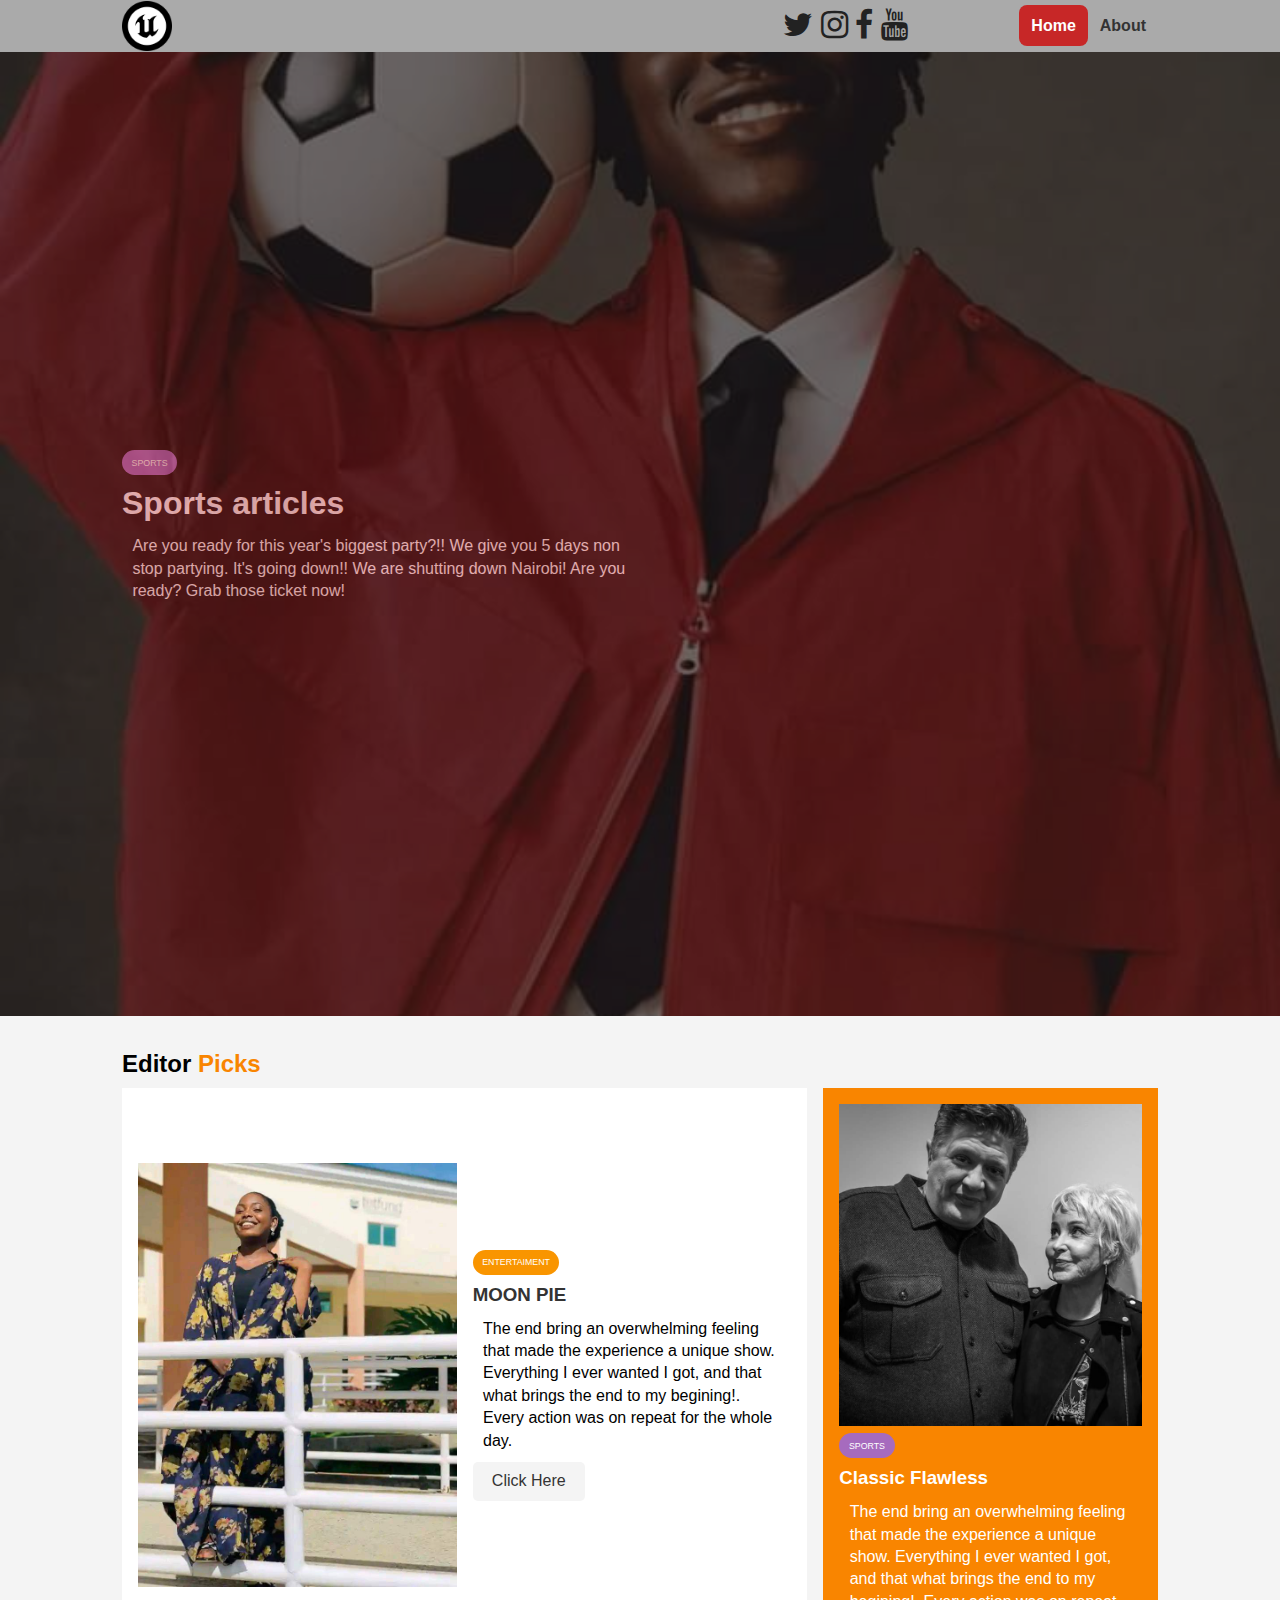
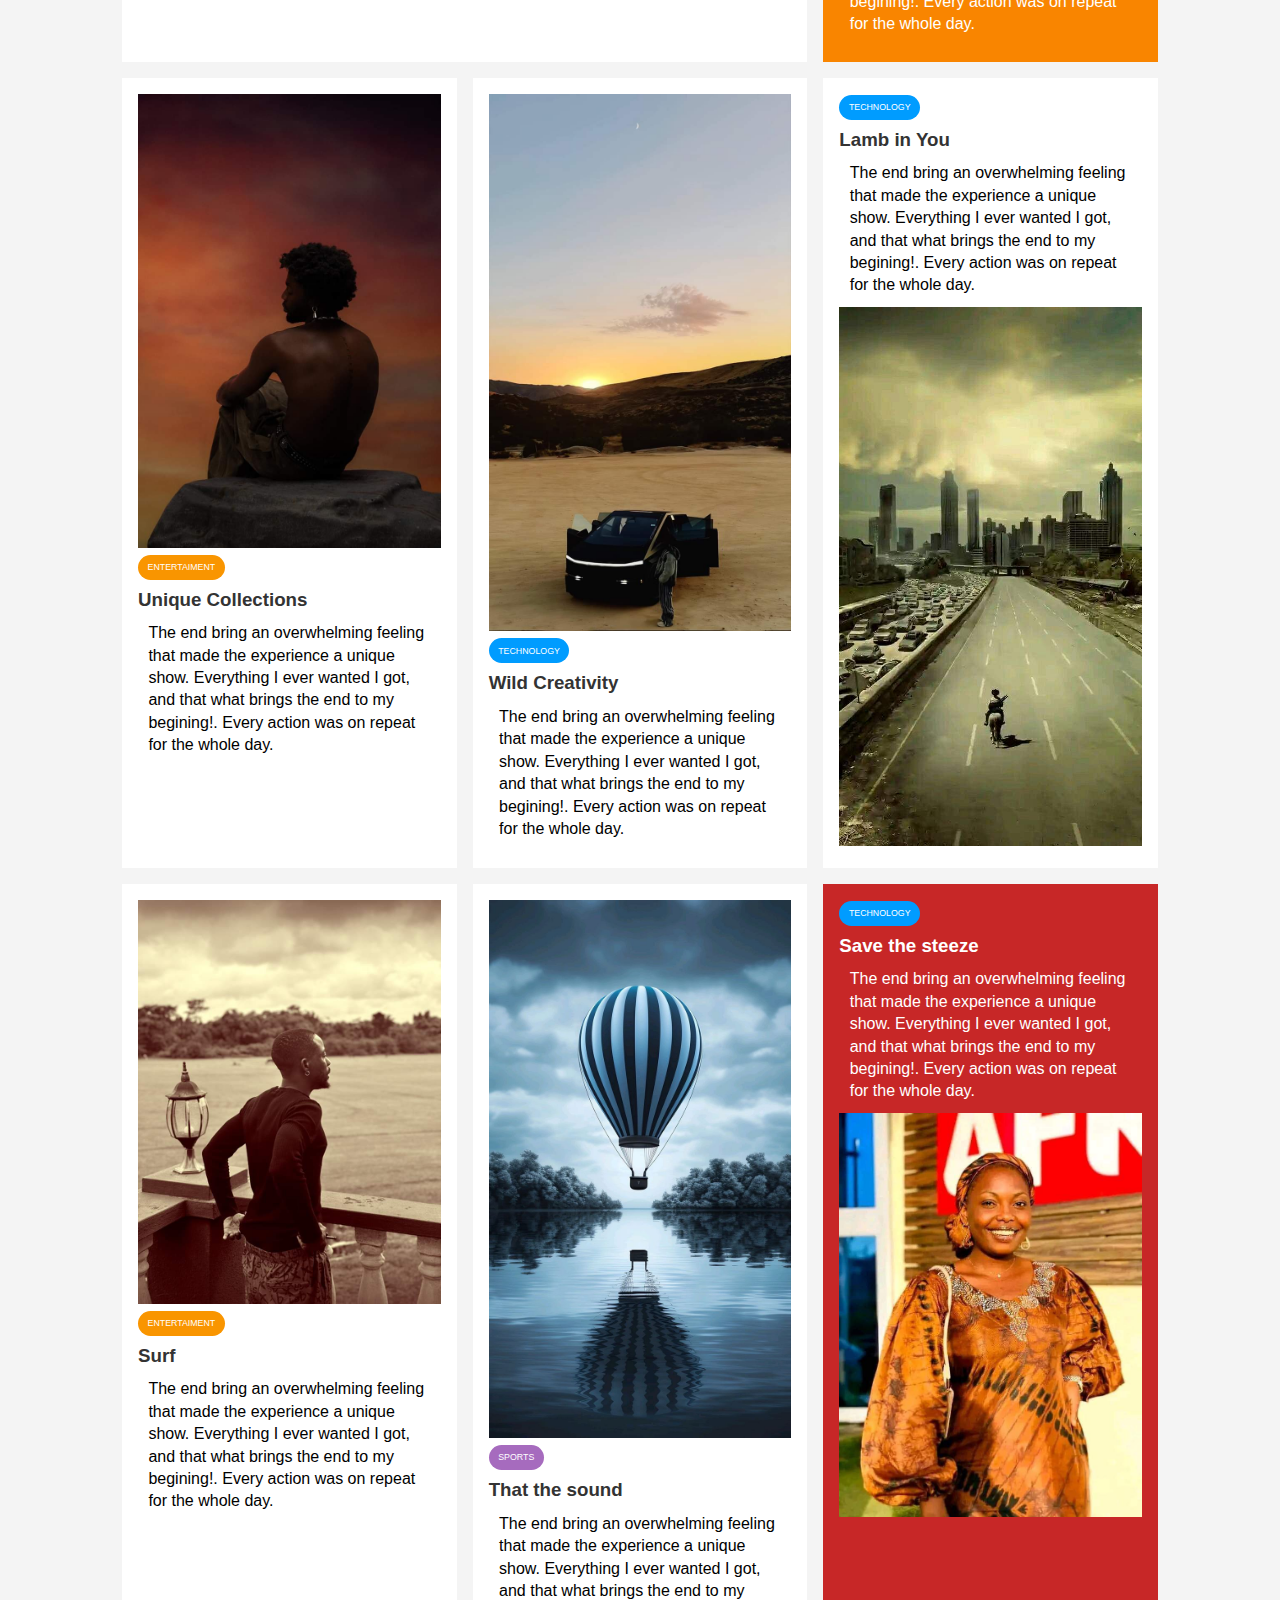
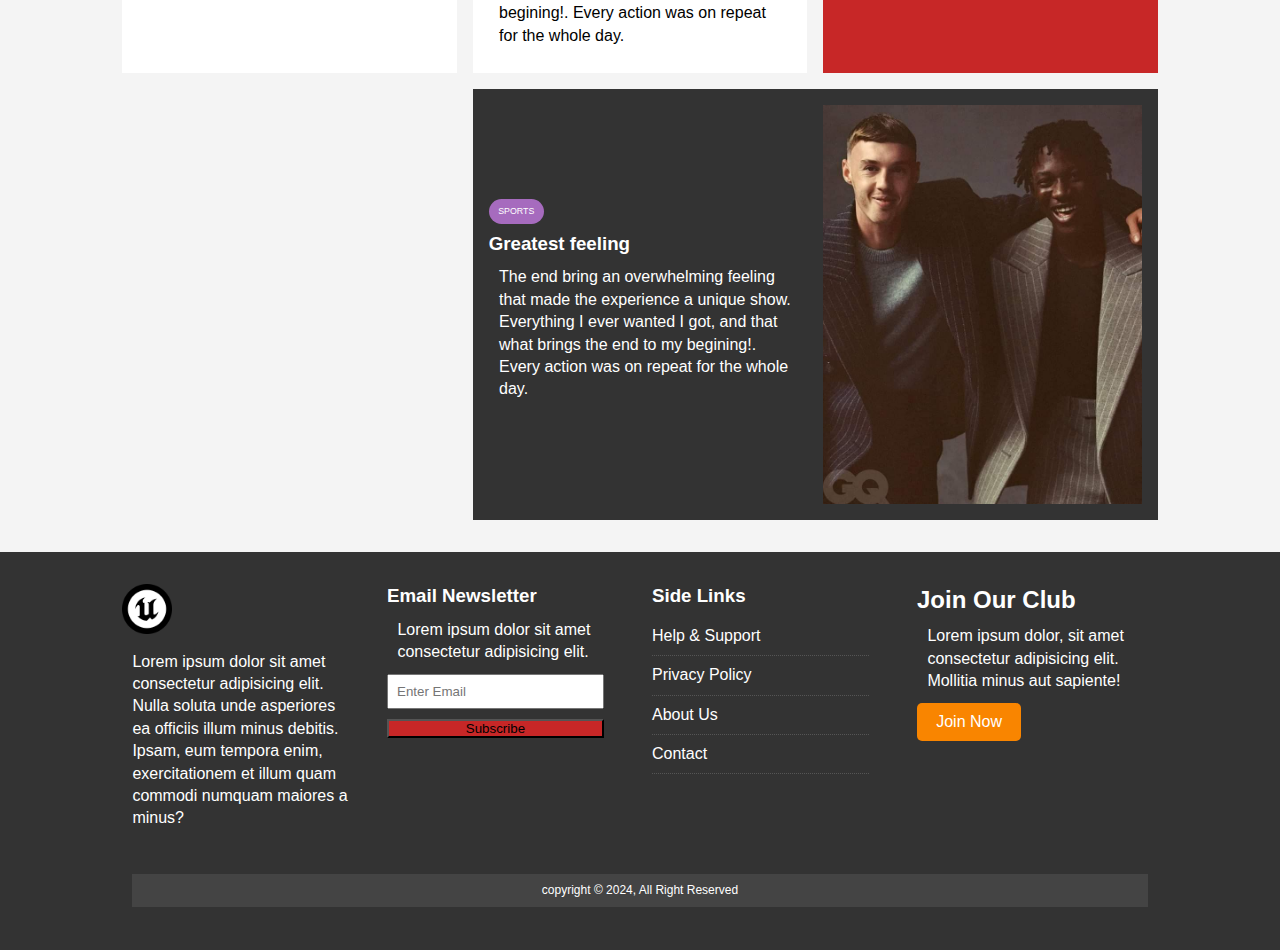
<file: index.html>
<!DOCTYPE html>
<html lang="en">
<head>
    <meta charset="UTF-8">
    <meta name="viewport" content="width=device-width, initial-scale=1.0">
    <link rel="stylesheet" href="css/style.css">
    <link rel="stylesheet" media="screen and (max-width: 768px)" href="css/mobile.css">
    <link rel="stylesheet" href="https://cdnjs.cloudflare.com/ajax/libs/font-awesome/4.7.0/css/font-awesome.min.css">
    <title>NewsGrid | Latest News</title>
</head>
<body>
    <nav class="main-nav">
        <div class="container">
            <img src="./Logo.png" alt="NewsGrid" class="logo">
            <div class="social">
                <a href="http://twitter.com" target="_blank"><i class="fa fa-twitter fa-2x"></i></a>
                <a href="http://instagram.com" target="_blank"><i class="fa fa-instagram fa-2x"></i></a>
                <a href="http://facebook.com" target="_blank"><i class="fa fa-facebook fa-2x"></i></a>
                <a href="http://youtube.com" target="_blank"><i class="fa fa-youtube fa-2x"></i></a>
            </div>
            <ul>
                <li><a class="current" href="index.html">Home</a></li>
                <li><a href="about.html">About</a></li>
            </ul>
        </div>
    </nav>

    <!-- showcase -->
     <header id="showcase">
        <div class="container">
            <div class="showcase-container">
                <div class="showcase-content">
                    <div class="category category-sports">Sports</div>
                    <h1>Sports articles</h1>
                    <p>Are you ready for this year's biggest party?!! We give you 5 days non stop partying. It's going down!! We are shutting down Nairobi! Are you ready? Grab those ticket now!</p>
                </div>
            </div>
        </div>
     </header>

     <!-- Home articles -->
      <section id="home-articles" class="py-2">
        <div class="container">
          <h2>Editor <span class="lead">Picks</span></h2>
        <div class="articles-container">
          <article class="card">
            <img src="image/sucre.jpg" alt="">
            <div>
                <div class="category category-ent">Entertaiment</div>
                <h3>
                   <a href="articles">MOON PIE</a>
                </h3>
                <p>The end bring an overwhelming feeling that made the experience a unique show. Everything I ever wanted I got, and that what brings the end to my begining!. Every action was on repeat for the whole day.</p>
                <a href="activity.html" class="btn bg-light">Click Here</a>
            </div>          
          </article>
          <article class="card bg-secondary">
            <img src="image/coper.jpg" alt="coper">
            <div>
                <div class="category category-sports">Sports</div>
                <h3>
                   <a href="article.html">Classic Flawless</a>
                </h3>
                <p>The end bring an overwhelming feeling that made the experience a unique show. Everything I ever wanted I got, and that what brings the end to my begining!. Every action was on repeat for the whole day.</p>
            </div>          
          </article>
          <article class="card">
            <img src="image/boi A.jpg" alt="boi">
            <div>
                <div class="category category-ent">Entertaiment</div>
                <h3>
                   <a href="article.html">Unique Collections</a>
                </h3>
                <p>The end bring an overwhelming feeling that made the experience a unique show. Everything I ever wanted I got, and that what brings the end to my begining!. Every action was on repeat for the whole day.</p>
            </div>          
          </article>
          <article class="card">
           <img src="image/field.jpg" alt="field">
            <div>
                <div class="category category-tech">Technology</div>
                <h3>
                   <a href="article.html">Wild Creativity</a>
                </h3>
                <p>The end bring an overwhelming feeling that made the experience a unique show. Everything I ever wanted I got, and that what brings the end to my begining!. Every action was on repeat for the whole day.</p>
            </div>          
          </article>
          <article class="card">
            <div>
                <div class="category category-tech">Technology</div>
                <h3>
                   <a href="article.html">Lamb in You</a>
                </h3>
                <p>The end bring an overwhelming feeling that made the experience a unique show. Everything I ever wanted I got, and that what brings the end to my begining!. Every action was on repeat for the whole day.</p>
            </div> 
            <img src="image/trip.jpg" alt="trip">      
          </article>
          <article class="card">
            <img src="image/erriga.jpg" alt="erriga">
            <div>
                <div class="category category-ent">Entertaiment</div>
                <h3>
                   <a href="article.html">Surf</a>
                </h3>
                <p>The end bring an overwhelming feeling that made the experience a unique show. Everything I ever wanted I got, and that what brings the end to my begining!. Every action was on repeat for the whole day.</p>
            </div>       
          </article>
          <article class="card">
            <img src="image/ball.jpg" alt="ball">  
            <div>
                <div class="category category-sports">Sports</div>
                <h3>
                   <a href="article.html">That the sound</a>
                </h3>
                <p>The end bring an overwhelming feeling that made the experience a unique show. Everything I ever wanted I got, and that what brings the end to my begining!. Every action was on repeat for the whole day.</p>
            </div>     
          </article>
          <article class="card bg-primary">
            <div>
                <div class="category category-tech">Technology</div>
                <h3>
                   <a href="article.html">Save the steeze</a>
                </h3>
                <p>The end bring an overwhelming feeling that made the experience a unique show. Everything I ever wanted I got, and that what brings the end to my begining!. Every action was on repeat for the whole day.</p>
            </div>  
            <img src="image/pie.jpg" alt="pie">   
          </article>
          <article class="card bg-dark">
            <div>
                <div class="category category-sports">Sports</div>
                <h3>
                   <a href="article.html">Greatest feeling</a>
                </h3>
                <p>The end bring an overwhelming feeling that made the experience a unique show. Everything I ever wanted I got, and that what brings the end to my begining!. Every action was on repeat for the whole day.</p>
            </div> 
            <img src="image/cole.jpg" alt="cole">    
          </article>
        </div>
        </div>
      </section>

      <!-- Footer -->
       <footer id="main-footer" class="py-2">
        <div class="container footer-container">
           <div>
            <img src="./Logo.png" alt="NewsGrid">
            <p>Lorem ipsum dolor sit amet consectetur adipisicing elit. Nulla soluta unde asperiores ea officiis illum minus debitis. Ipsam, eum tempora enim, exercitationem et illum quam commodi numquam maiores a minus?</p>
           </div>
           <div>
            <h3>Email Newsletter</h3>
            <p>Lorem ipsum dolor sit amet consectetur adipisicing elit.</p>
            <form>
              <input type="email" placeholder="Enter Email">
              <input type="submit" value="Subscribe" class="btn-primary">
            </form>
           </div>
           <div>
            <h3>Side Links</h3>
            <ul>
              <li><a href="#">Help & Support</a></li>
              <li><a href="#">Privacy Policy</a></li>
              <li><a href="#">About Us</a></li>
              <li><a href="#">Contact</a></li>
            </ul>
           </div>
           <div>
            <h2>Join Our Club</h2>
            <p>Lorem ipsum dolor, sit amet consectetur adipisicing elit. Mollitia minus aut sapiente!</p>
            <a href="#" class="btn btn-secondary">Join Now</a>
           </div>
           <p>
            copyright &copy; 2024, All Right Reserved
           </p>
        </div>
       </footer>
</body>
</html>
</file>
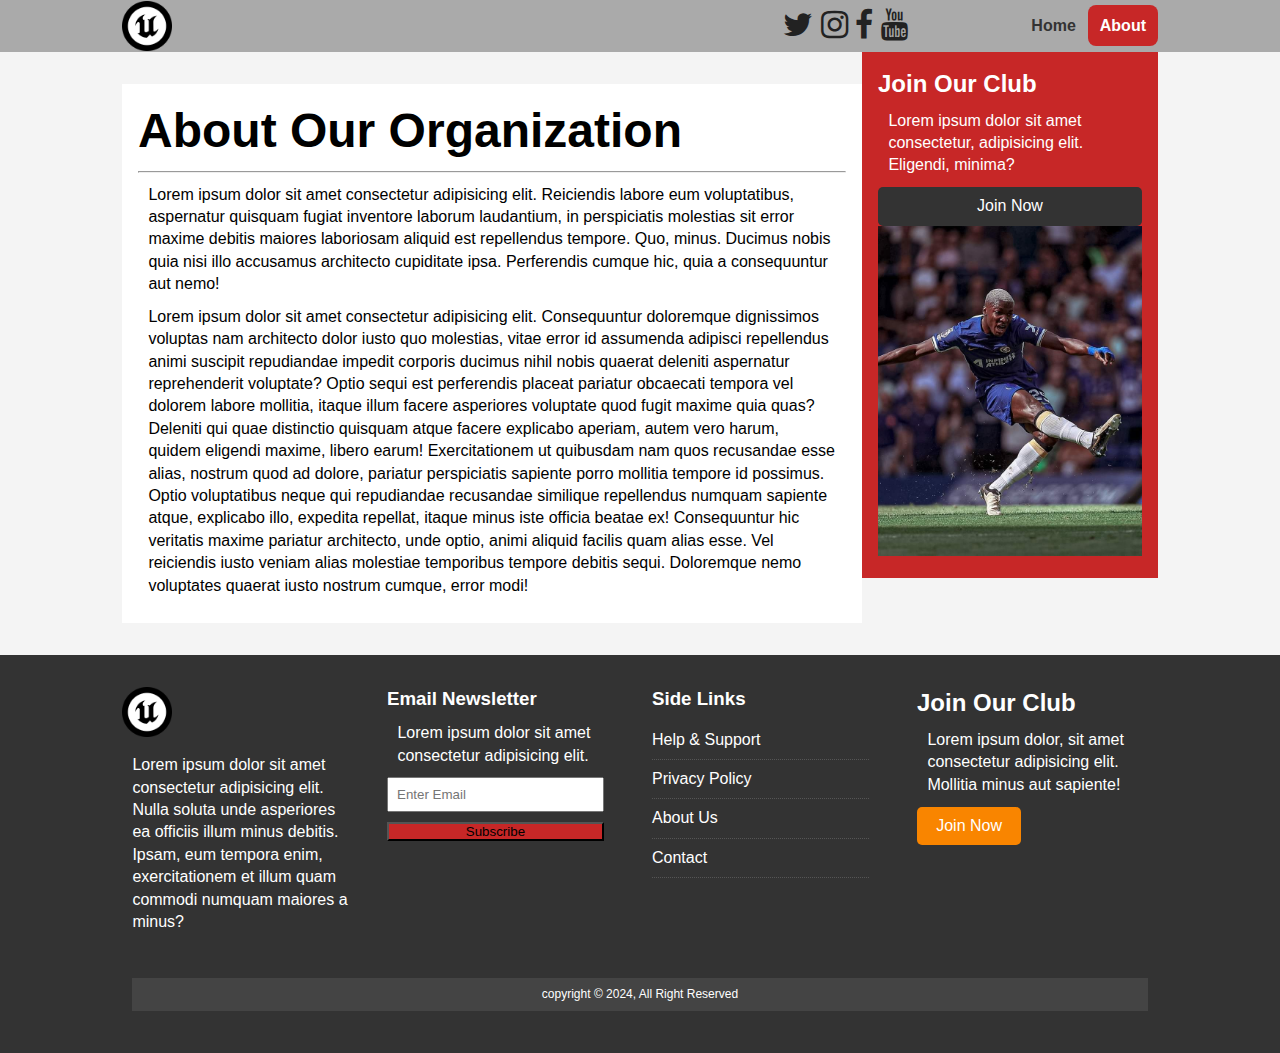
<file: about.html>
<!DOCTYPE html>
<html lang="en">
<head>
    <meta charset="UTF-8">
    <meta name="viewport" content="width=device-width, initial-scale=1.0">
    <link rel="stylesheet" href="css/style.css">
    <link rel="stylesheet" media="screen and (max-width: 768px)" href="css/mobile.css">
    <link rel="stylesheet" href="https://cdnjs.cloudflare.com/ajax/libs/font-awesome/4.7.0/css/font-awesome.min.css">
    <title>NewsGrid | About</title>
</head>
<body>
    <nav class="main-nav">
        <div class="container">
            <img src="./Logo.png" alt="NewsGrid" class="logo">
            <div class="social">
                <a href="http://twitter.com" target="_blank"><i class="fa fa-twitter fa-2x"></i></a>
                <a href="http://instagram.com" target="_blank"><i class="fa fa-instagram fa-2x"></i></a>
                <a href="http://facebook.com" target="_blank"><i class="fa fa-facebook fa-2x"></i></a>
                <a href="http://youtube.com" target="_blank"><i class="fa fa-youtube fa-2x"></i></a>
            </div>
            <ul>
                <li><a href="index.html">Home</a></li>
                <li><a class="current" href="about.html">About</a></li>
            </ul>
        </div>
    </nav>
   
          <section id="about">
            <div class="container"> 
                <div class="page-container">
                    <article class="card">
                        <h1 class="l-heading">About Our Organization</h1> <hr>
                        <p>Lorem ipsum dolor sit amet consectetur adipisicing elit. Reiciendis labore eum voluptatibus, aspernatur quisquam fugiat inventore laborum laudantium, in perspiciatis molestias sit error maxime debitis maiores laboriosam aliquid est repellendus tempore. Quo, minus. Ducimus nobis quia nisi illo accusamus architecto cupiditate ipsa. Perferendis cumque hic, quia a consequuntur aut nemo!</p>
                        <p>Lorem ipsum dolor sit amet consectetur adipisicing elit. Consequuntur doloremque dignissimos voluptas nam architecto dolor iusto quo molestias, vitae error id assumenda adipisci repellendus animi suscipit repudiandae impedit corporis ducimus nihil nobis quaerat deleniti aspernatur reprehenderit voluptate? Optio sequi est perferendis placeat pariatur obcaecati tempora vel dolorem labore mollitia, itaque illum facere asperiores voluptate quod fugit maxime quia quas? Deleniti qui quae distinctio quisquam atque facere explicabo aperiam, autem vero harum, quidem eligendi maxime, libero earum! Exercitationem ut quibusdam nam quos recusandae esse alias, nostrum quod ad dolore, pariatur perspiciatis sapiente porro mollitia tempore id possimus. Optio voluptatibus neque qui repudiandae recusandae similique repellendus numquam sapiente atque, explicabo illo, expedita repellat, itaque minus iste officia beatae ex! Consequuntur hic veritatis maxime pariatur architecto, unde optio, animi aliquid facilis quam alias esse. Vel reiciendis iusto veniam alias molestiae temporibus tempore debitis sequi. Doloremque nemo voluptates quaerat iusto nostrum cumque, error modi!</p>
                    </article>
                        <aside class="card bg-primary">
                          <h2>Join Our Club</h2>
                          <p>Lorem ipsum dolor sit amet consectetur, adipisicing elit. Eligendi, minima?</p>
                          <a href="#" class="btn btn-dark btn-block">Join Now</a>
                          <div><img src="image/Moses.jpg" alt=""></div>
                        </aside>
                </div>
            </div>
          </section>

      <!-- Footer -->
       <footer id="main-footer" class="py-2">
        <div class="container footer-container">
           <div>
            <img src="./Logo.png" alt="NewsGrid">
            <p>Lorem ipsum dolor sit amet consectetur adipisicing elit. Nulla soluta unde asperiores ea officiis illum minus debitis. Ipsam, eum tempora enim, exercitationem et illum quam commodi numquam maiores a minus?</p>
           </div>
           <div>
            <h3>Email Newsletter</h3>
            <p>Lorem ipsum dolor sit amet consectetur adipisicing elit.</p>
            <form>
              <input type="email" placeholder="Enter Email">
              <input type="submit" value="Subscribe" class="btn-primary">
            </form>
           </div>
           <div>
            <h3>Side Links</h3>
            <ul>
              <li><a href="#">Help & Support</a></li>
              <li><a href="#">Privacy Policy</a></li>
              <li><a href="#">About Us</a></li>
              <li><a href="#">Contact</a></li>
            </ul>
           </div>
           <div>
            <h2>Join Our Club</h2>
            <p>Lorem ipsum dolor, sit amet consectetur adipisicing elit. Mollitia minus aut sapiente!</p>
            <a href="#" class="btn btn-secondary">Join Now</a>
           </div>
           <p>
            copyright &copy; 2024, All Right Reserved
           </p>
        </div>
       </footer>
</body>
</html>
</file>
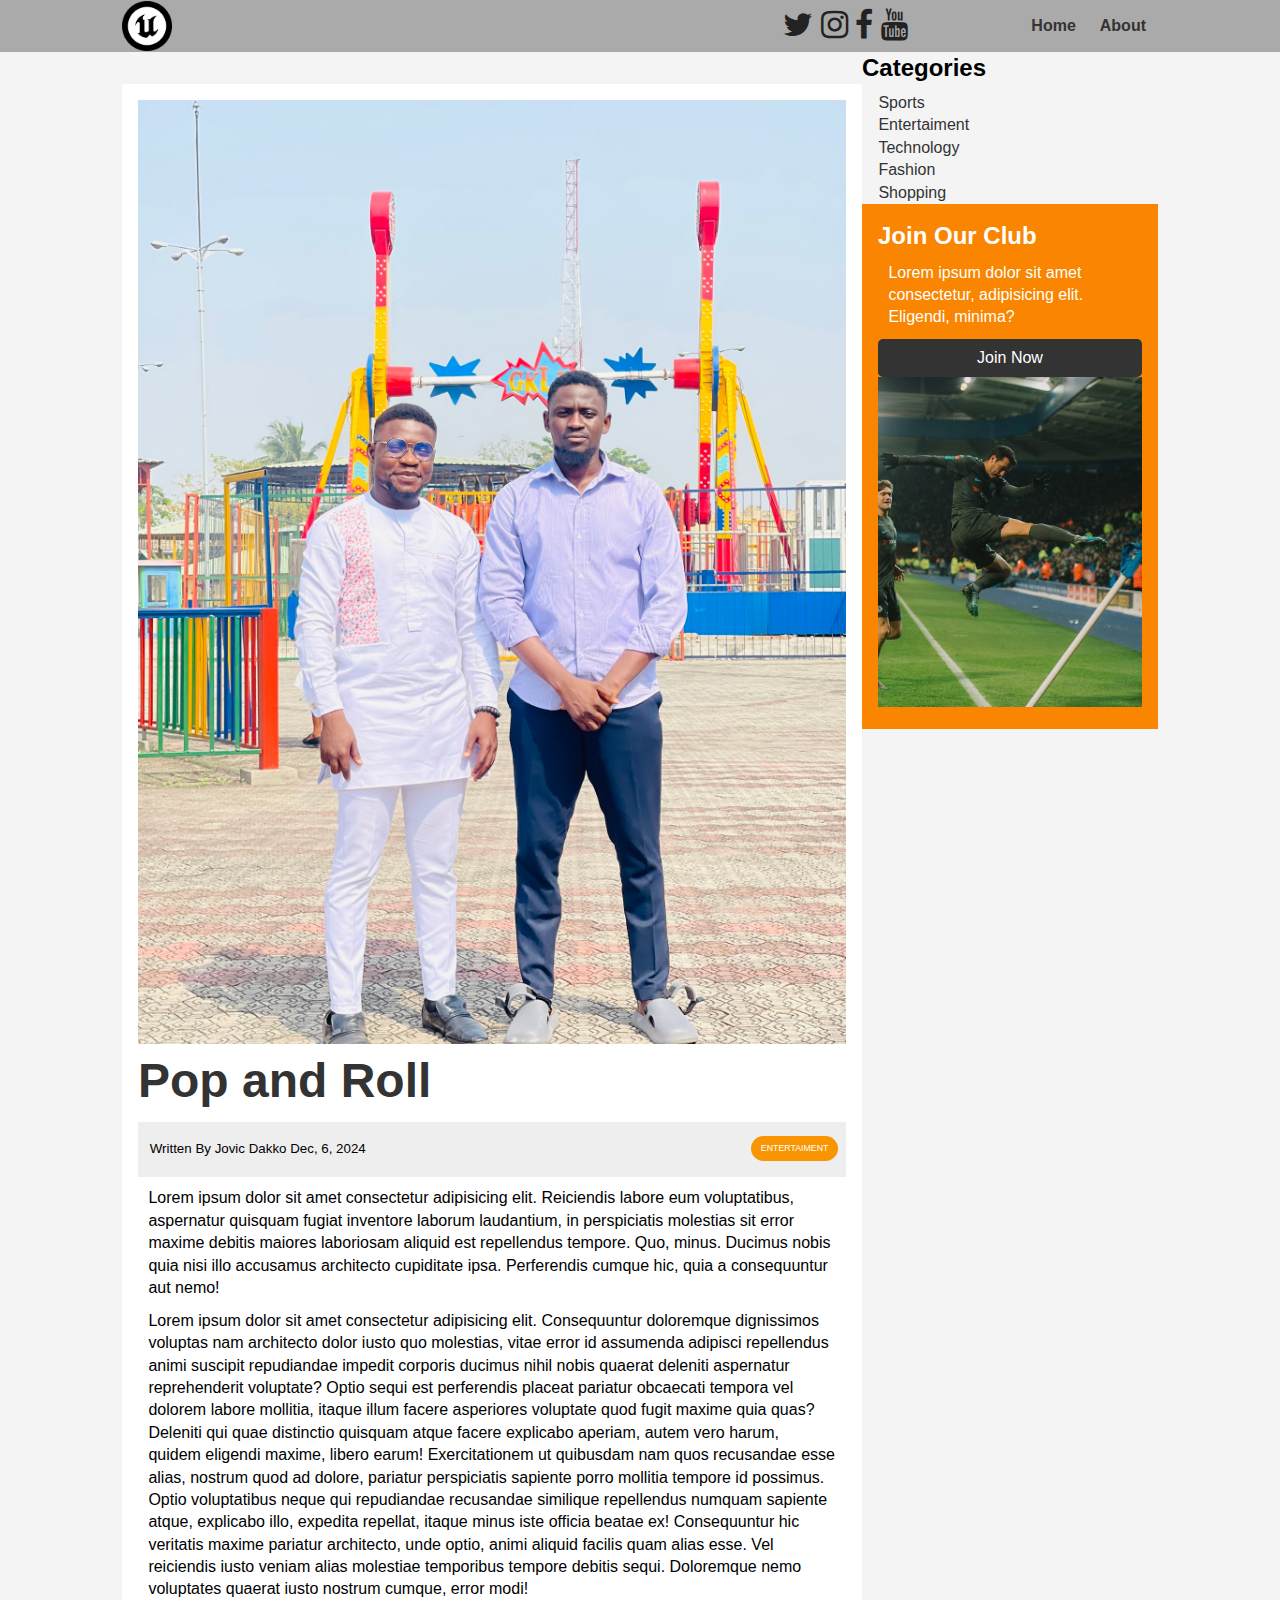
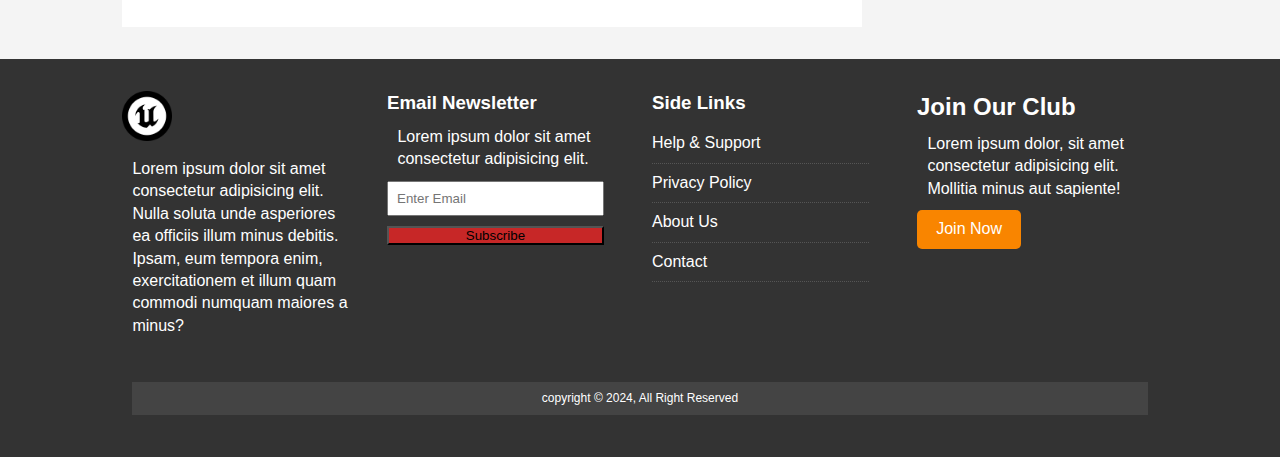
<file: activity.html>
<!DOCTYPE html>
<html lang="en">
<head>
    <meta charset="UTF-8">
    <meta name="viewport" content="width=device-width, initial-scale=1.0">
    <link rel="stylesheet" href="css/style.css">
    <link rel="stylesheet" media="screen and (max-width: 768px)" href="css/mobile.css">
    <link rel="stylesheet" href="https://cdnjs.cloudflare.com/ajax/libs/font-awesome/4.7.0/css/font-awesome.min.css">
    <title>NewsGrid | Latest News</title>
</head>
<body>
    <nav class="main-nav">
        <div class="container">
            <img src="./Logo.png" alt="NewsGrid" class="logo">
            <div class="social">
                <a href="http://twitter.com" target="_blank"><i class="fa fa-twitter fa-2x"></i></a>
                <a href="http://instagram.com" target="_blank"><i class="fa fa-instagram fa-2x"></i></a>
                <a href="http://facebook.com" target="_blank"><i class="fa fa-facebook fa-2x"></i></a>
                <a href="http://youtube.com" target="_blank"><i class="fa fa-youtube fa-2x"></i></a>
            </div>
            <ul>
                <li><a href="index.html">Home</a></li>
                <li><a href="about.html">About</a></li>
            </ul>
        </div>
    </nav>
   
          <section id="article">
            <div class="container"> 
                <div class="page-container">
                    <article class="card">
                        <img src="image/j-1.jpeg" alt="">
                        <h2 class="l-heading"><a href="articles.html">Pop and Roll</a></h2>
                        <div class="meta">
                            <small>
                                <i class="fas fa user"></i> Written By Jovic Dakko Dec, 6, 2024
                            </small>
                            <div class="category category-ent">Entertaiment</div>
                        </div>
                        <p>Lorem ipsum dolor sit amet consectetur adipisicing elit. Reiciendis labore eum voluptatibus, aspernatur quisquam fugiat inventore laborum laudantium, in perspiciatis molestias sit error maxime debitis maiores laboriosam aliquid est repellendus tempore. Quo, minus. Ducimus nobis quia nisi illo accusamus architecto cupiditate ipsa. Perferendis cumque hic, quia a consequuntur aut nemo!</p>
                        <p>Lorem ipsum dolor sit amet consectetur adipisicing elit. Consequuntur doloremque dignissimos voluptas nam architecto dolor iusto quo molestias, vitae error id assumenda adipisci repellendus animi suscipit repudiandae impedit corporis ducimus nihil nobis quaerat deleniti aspernatur reprehenderit voluptate? Optio sequi est perferendis placeat pariatur obcaecati tempora vel dolorem labore mollitia, itaque illum facere asperiores voluptate quod fugit maxime quia quas? Deleniti qui quae distinctio quisquam atque facere explicabo aperiam, autem vero harum, quidem eligendi maxime, libero earum! Exercitationem ut quibusdam nam quos recusandae esse alias, nostrum quod ad dolore, pariatur perspiciatis sapiente porro mollitia tempore id possimus. Optio voluptatibus neque qui repudiandae recusandae similique repellendus numquam sapiente atque, explicabo illo, expedita repellat, itaque minus iste officia beatae ex! Consequuntur hic veritatis maxime pariatur architecto, unde optio, animi aliquid facilis quam alias esse. Vel reiciendis iusto veniam alias molestiae temporibus tempore debitis sequi. Doloremque nemo voluptates quaerat iusto nostrum cumque, error modi!</p>
                    </article>

                         <aside class="" id="categories" class="card">
                            <h2>Categories</h2>
                            <ul class="list">
                                
                                <li><a href="#" target="-blank"><i class="fas fa-chevron-right"></i> Sports</a></li>
                                <li><a href="#" target="-bland"><i class="fas fa-chevron-right"></i> Entertaiment</a></li>
                                <li><a href="#" target="-blank"><i class="fas fa-chevron-right"></i> Technology</a></li>
                                <li><a href="#" target="-blank"><i class="fas fa-chevron-right"></i> Fashion</a></li>
                                <li><a href="#" target="-blank"><i class="fas fa-chevron-right"></i> Shopping</a></li>
                            </ul>
                         </aside>

                        <aside class="card bg-secondary">
                          <h2>Join Our Club</h2>
                          <p>Lorem ipsum dolor sit amet consectetur, adipisicing elit. Eligendi, minima?</p>
                          <a href="#" class="btn btn-dark btn-block">Join Now</a>
                          <div><img src="image/gundo.jpg" alt=""></div>
                        </aside>
                </div>
            </div>
          </section>

      <!-- Footer -->
       <footer id="main-footer" class="py-2">
        <div class="container footer-container">
           <div>
            <img src="./Logo.png" alt="NewsGrid">
            <p>Lorem ipsum dolor sit amet consectetur adipisicing elit. Nulla soluta unde asperiores ea officiis illum minus debitis. Ipsam, eum tempora enim, exercitationem et illum quam commodi numquam maiores a minus?</p>
           </div>
           <div>
            <h3>Email Newsletter</h3>
            <p>Lorem ipsum dolor sit amet consectetur adipisicing elit.</p>
            <form>
              <input type="email" placeholder="Enter Email">
              <input type="submit" value="Subscribe" class="btn-primary">
            </form>
           </div>
           <div>
            <h3>Side Links</h3>
            <ul>
              <li><a href="#">Help & Support</a></li>
              <li><a href="#">Privacy Policy</a></li>
              <li><a href="#">About Us</a></li>
              <li><a href="#">Contact</a></li>
            </ul>
           </div>
           <div>
            <h2>Join Our Club</h2>
            <p>Lorem ipsum dolor, sit amet consectetur adipisicing elit. Mollitia minus aut sapiente!</p>
            <a href="#" class="btn btn-secondary">Join Now</a>
           </div>
           <p>
            copyright &copy; 2024, All Right Reserved
           </p>
        </div>
       </footer>
</body>
</html>
</file>
<file: css/style.css>
:root {
    --primary-color: #c72727;
    --secondary-color: #f98500;
    --light-color: #f4f4f4;
    --dark-color: #333;
    --max-width: 1100px;
}

.category {
    --ent-color: #f99500;
    --sports-color: #a66bbe;
    --tech-color: #009cff;
}

* {
    margin: 0;
    padding: 0;
    box-sizing: border-box;
}

body {
    font-family: 'Segoe UI', Tahoma, Geneva, Verdana, sans-serif;
    line-height: 1.4;
    background: var(--light-color);
}

a {
    color: #333;
    text-decoration: none;
}

ul {
    list-style: none;
}

p {
    margin: .5rem 0;
}

img {
    width: 100%;
}

h1, h2, h3, h4 {
    font-family: 'Segoe UI', Tahoma, Geneva, Verdana, sans-serif;
    margin-bottom: .55rem;
    line-height: 1.3; 
}

p {
    margin: 0.65rem;
}

/* utility */
.container {
    max-width: var(--max-width);
    margin: auto;
    padding: 0 2rem;
    overflow: hidden;
}

.category {
    display: inline-block;
    color: #fff;
    font-size: 0.55rem;
    text-transform: uppercase;
    padding: 0.4rem 0.6rem;
    border-radius: 15px;
    margin-bottom: 0.5rem;
}

.category-sports { background: var(--sports-color)}
.category-ent { background: var(--ent-color)}
.category-tech { background: var(--tech-color)}

.btn {
    display: inline-block;
    border: none;
    background: var(--dark-color);
    color: #fff;
    padding: 0.5rem 1.2rem;
    border-radius: 5px;
}

.btn-light { background: var(--light-color) }
.btn-primary { background: var(--primary-color) }
.btn-secondary { background: var(--secondary-color) }

.btn-block {
    display: block;
    width: 100%;
    text-align: center;
}

.btn:hover {
    opacity: 0.9;
}

.card {
    background: #fff;
    padding: 1rem; 
}

.card ul li a {
    background: #fff;
    border: #444 dotted 1px;
}

.bg-dark {
    background: var(--dark-color);
    color: #fff;
    font-size: bold;
}

.bg-dark:hover {
    background: #f4f4f4;
    color: #333;
}

.bg-light {
    background: #f4f4f4;
    color: #333;
    text-align: center;
    align-items: center;
    justify-content: center;
}

.bg-light:hover {
    background: #333;
    color: #f4f4f4;
}
.bg-primary {
    background: var(--primary-color);
    color: #fff;
}
.bg-secondary {
    background: var(--secondary-color);
    color: #fff;
}

.bg-darkh h1,
.bg-dark h2,
.bg-dark h3,
.bg-dark a,
.bg-primary h1,
.bg-primary h2,
.bg-primary h3,
.bg-primary a,
.bg-secondary h1,
.bg-secondary h2,
.bg-secondary h3,
.bg-secondary a {
    color: #fff;
}

.lead {
    color: var(--secondary-color);
}

.btn-block {
    display: block;
    width: 100%;
    text-align: center;
}

.py-1 { padding: 1.5rem 0 }
.py-2 { padding: 2rem 0 }
.py-3 { padding: 3rem 0 }
.p-1 { padding: 1.5rem }
.p-2 { padding: 2rem }
.p-3 { padding: 3rem }

.l-heading {
    font-size: 3rem;
}
/* inner page grid container */
.page-container {
    display: grid;
    grid-template-columns: 5fr 2fr;
}

.page-container > *:first-child {
    grid-row: 1 / span 3;
    margin: 2rem 0;
    grid-gap: 1.5rem;
}
/* .page-container > *:last-child {
    grid-row: 1 / span 3;
    margin: 2rem 0;
    grid-gap: 1.5rem;
} */

.btn-block:hover {
    background: var(--light-color);
    color: #333;
    border-radius: 5px;
}

/* Navigation */
.main-nav {
    background: #aaa;
    position: sticky;
    top: 0;
    padding: 1px;
    z-index: 2;
}

.main-nav .container {
    display: grid;
    grid-template-columns: 6fr 2fr 2fr;
    align-items: center;
}

.main-nav .logo {
    width:50px;
}

.main-nav ul {
    justify-self: end;
    display: flex;
}

.main-nav ul li a {
    padding: 0.75rem;
    font-weight: bold;
    border-radius: 8px;
}

.main-nav ul li a.current {
    background: var(--primary-color);
    color: #fff;
}

.main-nav ul li a:hover {
    background: var(--light-color);
    color: var(--dark-color)
}
.main-nav .social {
    justify-self: center;
}

.main-nav .social i {
    color: #222;
    margin-right: .2rem;
}

/* showcase */
#showcase {
    color: #fff;
    background: #161212;
    padding: 2rem;
    position: relative;
}
#showcase:before {
    content: '';
    background: url('../image/maino.jpg') no-repeat center center/cover;
    position: absolute;
    top: 0;
    left: 0;
    width: 100%;
    height: 100%;
    opacity: 0.4;
}

#showcase .showcase-container {
    display: grid;
    max-width: var(--max-width);
    grid-template-columns: repeat(2, 1fr);
    justify-content: center;
    align-items: center;
    height: 100vh;
}

#showcase .showcase-container {
    z-index: 1;
}

#showcase .showcase-container p {
    margin-bottom: 1rem;
}

/* Home Articles */
#home-articles .articles-container {
    display: grid;
    grid-template-columns: repeat(3, 1fr);
    grid-gap: 1rem;
} 

#home-articles .articles-container > *:first-child,
#home-articles .articles-container > *:last-child {
    display: grid;
    grid-template-columns: repeat(2, 1fr);
    grid-gap: 1rem;
    align-items: center;
    grid-column: 1 / span 2;
}

#home-articles .articles-container > *:last-child {
    grid-column: 2 / span 2;
}

#article .meta {
    display: flex;
    justify-content: space-between;
    align-items: center;
    background: #eee;
    padding: 0.5rem;
}

#article .meta .category {
    margin-top: 0.4rem;
}

/* Footer */
#main-footer {
    background: var(--dark-color);
    color: #fff;
}

#main-footer img {
    width: 50px;
}

#main-footer a {
    color: #fff;
}

#main-footer .footer-container {
    display: grid;
    grid-template-columns: repeat(4, 1fr);
    grid-gap: 1.5rem;
}

#main-footer .footer-container > *:last-child {
    background: #444;
    grid-column: 1 / span 4;
    padding: .5rem;
    text-align: center;
    font-size: 0.75rem;
}

#main-footer .footer-container input[type='email'] {
    width: 90%;
    padding: 0.5rem;
    margin-bottom: 0.5rem;;
}

#main-footer .footer-container input[type='submit'] {
    width: 90%;
}

#main-footer .footer-container input[type='submit']:hover {
    color: #fff;
}

#main-footer li {
    padding: .5rem 0;
    border-bottom: #555 dotted 1px;
    width: 90%;
}

#main-footer li a:hover {
    color: var(--primary-color)
}

#main-footer .btn {
    border-radius: 5px;
}

#main-footer .btn:hover {
    color: #555;
}
</file>
<file: css/mobile.css>
.main-nav .social {
    display: none;
}

.main-nav .container {
    grid-template-columns: 1fr;
    grid-gap: 1.0rem;
    margin-bottom: 2px;
}
.main-nav {
    grid-template-columns: 1fr;
    grid-gap: 1.0rem;
    padding: .25px;
}

.main-nav ul,
.main-nav .logo {
    justify-self: center;
}

.main-nav ul li a {
    padding: .50rem;
    font-size: 10px;
}

.main-nav .logo {
    width: 30px;
}

#home-articles .articles-container {
    grid-template-columns: repeat(2, 1fr);
}

#home-articles .articles-container > *:first-child,
#home-articles .articles-container > *:last-child {
    grid-template-columns: 1fr;
    grid-column: 1;
}

@media(max-width: 600px) {
    /* Stack Grid Items */
#showcase .showcase-container,
#home-articles .articles-container,
#main-footer .footer-container {
    grid-template-columns: 1fr;
    }

    #main-footer .footer-container > *:last-child {
        grid-column: 1;;
    }

    #main-footer .footer-container > *:first-child, 
    #main-footer .footer-container > *:nth-child(2) {
        border-bottom: #fff dotted 1px;
        padding-bottom: 1rem;
    }
    
    .page-container {
        grid-template-columns: 1fr;
        text-align: center;
    }

    .page-container > *:first-child {
        grid-row: 1;
    }

    .l-heading {
        font-size: 2rem;
    }
}
</file>
